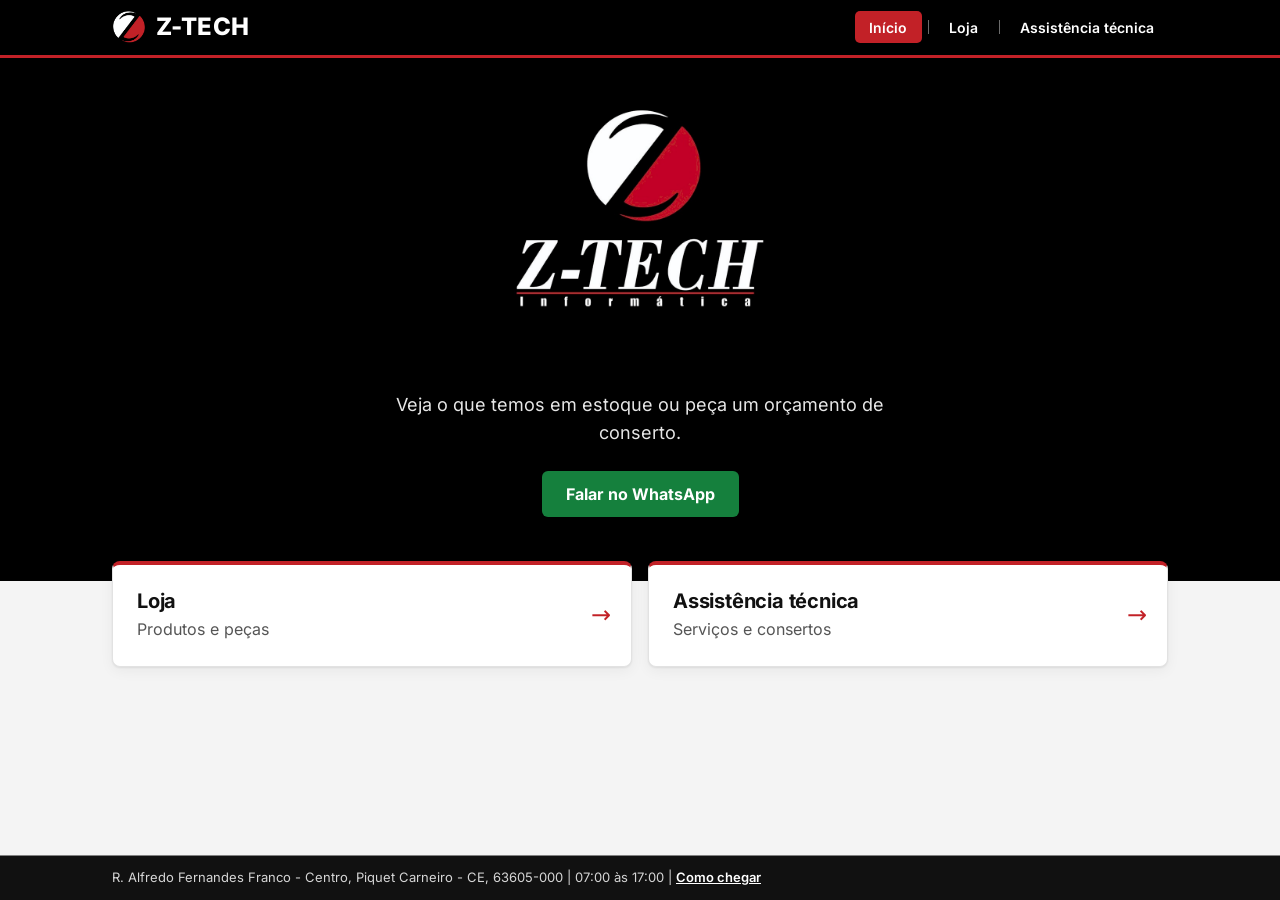
<file: index.html>
<!doctype html>
<html lang="pt-BR">
<head>
<meta charset="utf-8">
<meta name="viewport" content="width=device-width,initial-scale=1">
<title>Z-Tech Informática | Assistência técnica e peças</title>
<meta name="description" content="Produtos e peças de informática e assistência técnica. Peça pelo WhatsApp.">
<meta property="og:title" content="Z-Tech Informática">
<meta property="og:description" content="Produtos e peças de informática e assistência técnica. Peça pelo WhatsApp.">
<meta property="og:type" content="website">
<meta property="og:image" content="img/logo.jpg">
<meta name="theme-color" content="#000000">
<link rel="icon" type="image/png" href="img/marca.png">
<link rel="preload" href="fonts/inter.woff2" as="font" type="font/woff2" crossorigin>
<link rel="stylesheet" href="css/styles.css?v=5">
</head>
<body>
<header class="topo"><div class="topo-in"><a class="marca" href="index.html"><img src="img/marca.png" alt="" width="40" height="40"><span>Z-TECH</span></a>
<nav aria-label="Principal"><a href="index.html" aria-current="page">Início</a><a href="loja.html">Loja</a><a href="assistencia.html">Assistência<span class="so-desk"> técnica</span></a></nav></div></header>
<section class="hero">
<img src="img/logo.jpg" alt="Z-Tech Informática" width="900" height="740">
<p>Veja o que temos em estoque ou peça um orçamento de conserto.</p>
<a class="btn" id="zap" href="#" target="_blank" rel="noopener">Falar no WhatsApp</a>
</section>
<main>
<h1 hidden>Z-Tech Informática</h1>
<div class="atalhos"><a class="atalho" href="loja.html"><strong>Loja</strong>Produtos e peças</a><a class="atalho" href="assistencia.html"><strong>Assistência técnica</strong>Serviços e consertos</a></div>
<section class="depoimentos" id="depoimentos" aria-labelledby="depoimentos-titulo" hidden>
<h2 id="depoimentos-titulo">O que nossos clientes dizem</h2>
<div id="carrossel"></div>
</section>
</main>
<footer class="rodape"><p id="endereco"></p></footer>
<script src="js/config.js?v=5"></script>
<script src="js/dados.js?v=5"></script>
<script src="js/app.js?v=5"></script>
<script>
document.getElementById('zap').href='https://wa.me/'+CONFIG.WHATSAPP+'?text='+encodeURIComponent('Olá! Vim pelo site da Z-Tech Informática.');
document.getElementById('endereco').textContent=CONFIG.ENDERECO+' | '+CONFIG.HORARIO;
</script>
</body>
</html>
</file>
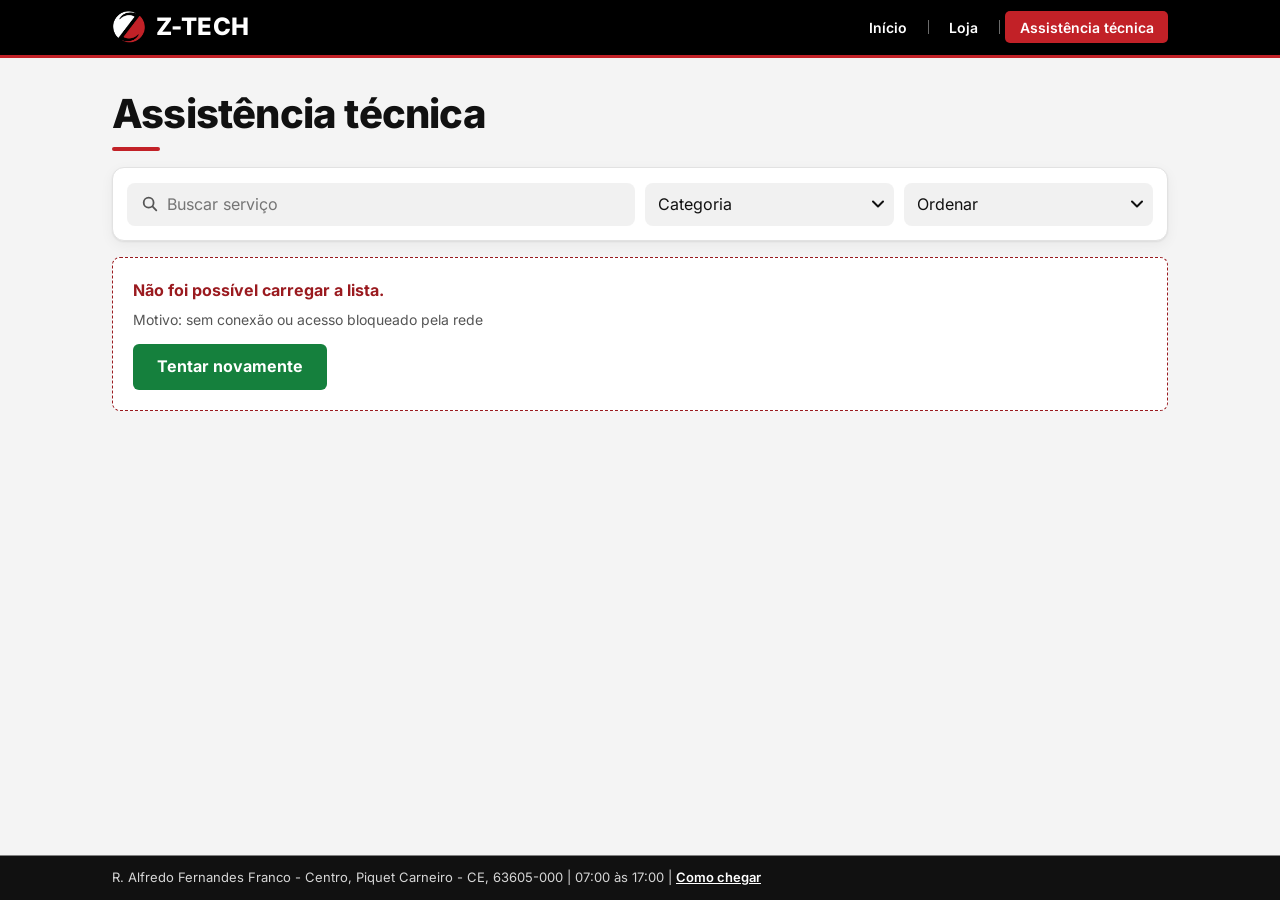
<file: assistencia.html>
<!doctype html>
<html lang="pt-BR">
<head>
<meta charset="utf-8">
<meta name="viewport" content="width=device-width,initial-scale=1">
<title>Assistência técnica | Z-Tech Informática</title>
<meta name="description" content="Serviços e consertos de informática com prazo e garantia.">
<meta property="og:title" content="Assistência técnica | Z-Tech Informática">
<meta property="og:description" content="Serviços e consertos de informática com prazo e garantia.">
<meta property="og:type" content="website">
<meta name="theme-color" content="#000000">
<meta property="og:image" content="img/logo.jpg">
<link rel="icon" type="image/png" href="img/marca.png">
<link rel="preload" href="fonts/inter.woff2" as="font" type="font/woff2" crossorigin>
<link rel="stylesheet" href="css/styles.css?v=5">
</head>
<body data-aba="assistencia">
<header class="topo"><div class="topo-in"><a class="marca" href="index.html"><img src="img/marca.png" alt="" width="40" height="40"><span>Z-TECH</span></a>
<nav aria-label="Principal"><a href="index.html">Início</a><a href="loja.html">Loja</a><a href="assistencia.html" aria-current="page">Assistência<span class="so-desk"> técnica</span></a></nav></div></header>
<main>
<h1>Assistência técnica</h1>
<div class="filtros"><input id="busca" type="search" placeholder="Buscar serviço" aria-label="Buscar serviço">
<select id="categoria" aria-label="Categoria"><option value="">Categoria</option></select>
<select id="ordem" aria-label="Ordenar"><option value="">Ordenar</option><option value="menor">Menor preço</option><option value="maior">Maior preço</option></select></div>
<p id="aviso" class="aviso" role="status"></p>
<p id="estado" class="estado" role="status" hidden></p>
<div id="grade" class="grade"></div>
<dialog id="detalhe" aria-label="Detalhes"><button id="compartilhar" class="btn-share" type="button" aria-label="Compartilhar link do item" title="Compartilhar link do item"><svg viewBox="0 0 20 20" aria-hidden="true" focusable="false"><circle cx="5" cy="10" r="2.2"/><circle cx="15" cy="4.8" r="2.2"/><circle cx="15" cy="15.2" r="2.2"/><path d="M7 9l6-3M7 11l6 3"/></svg></button><p id="copiado" class="copiado" role="status"></p><div id="detalhe-conteudo"></div><div class="acoes"><button id="fechar" class="btn btn-sec" type="button">Fechar</button><a id="detalhe-zap" class="btn btn-zap" href="#" target="_blank" rel="noopener"><span class="txt">Pedir orçamento</span></a></div></dialog>
</main>
<footer class="rodape"><p id="endereco"></p></footer>
<script src="js/config.js?v=5"></script>
<script src="js/dados.js?v=5"></script>
<script src="js/app.js?v=5"></script>
<script>document.getElementById('endereco').textContent=CONFIG.ENDERECO+' | '+CONFIG.HORARIO;</script>
</body>
</html>
</file>
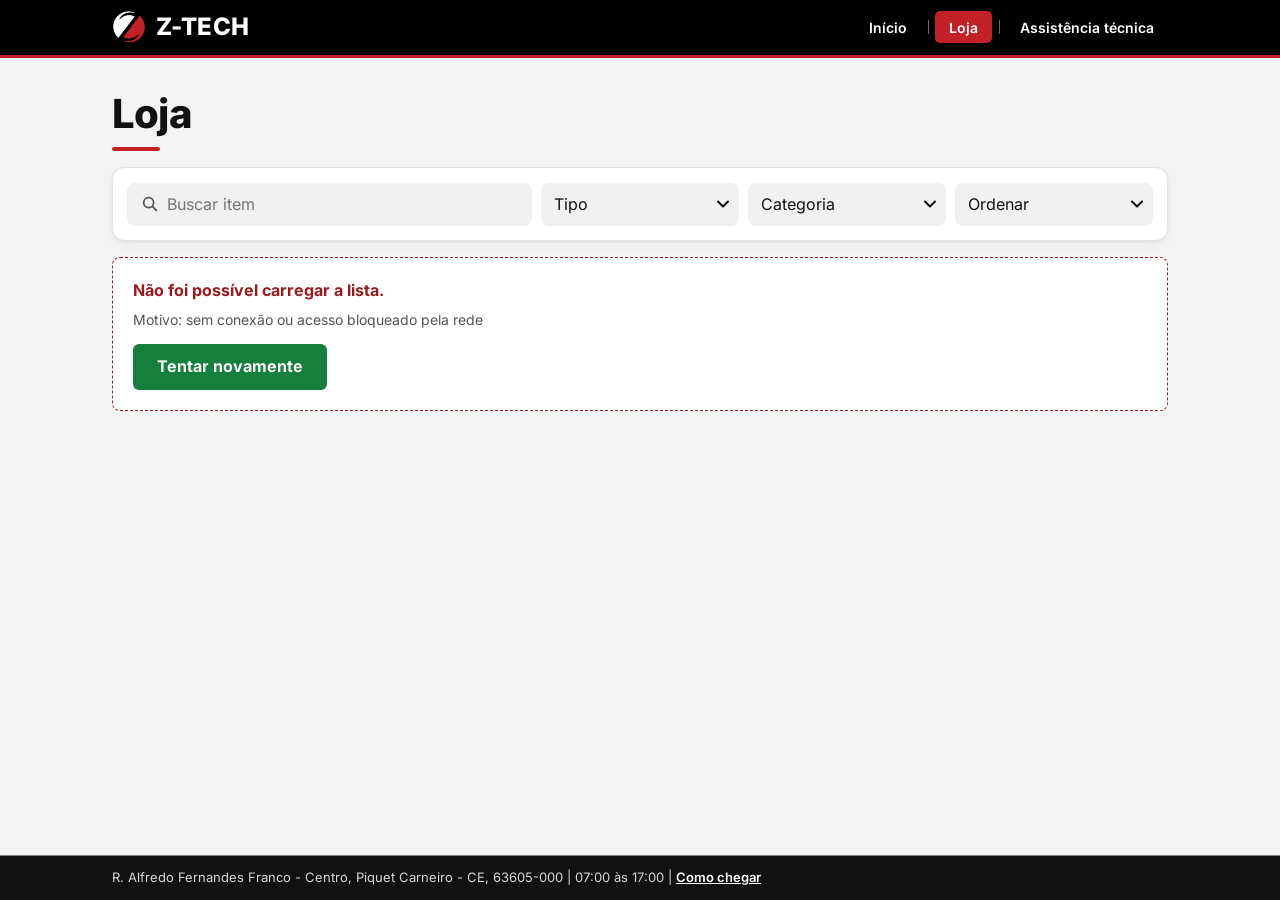
<file: loja.html>
<!doctype html>
<html lang="pt-BR">
<head>
<meta charset="utf-8">
<meta name="viewport" content="width=device-width,initial-scale=1">
<title>Loja | Z-Tech Informática</title>
<meta name="description" content="Produtos e peças de informática da Z-Tech Informática.">
<meta property="og:title" content="Loja | Z-Tech Informática">
<meta property="og:description" content="Produtos e peças de informática da Z-Tech Informática.">
<meta property="og:type" content="website">
<meta name="theme-color" content="#000000">
<meta property="og:image" content="img/logo.jpg">
<link rel="icon" type="image/png" href="img/marca.png">
<link rel="preload" href="fonts/inter.woff2" as="font" type="font/woff2" crossorigin>
<link rel="stylesheet" href="css/styles.css?v=5">
</head>
<body data-aba="loja">
<header class="topo"><div class="topo-in"><a class="marca" href="index.html"><img src="img/marca.png" alt="" width="40" height="40"><span>Z-TECH</span></a>
<nav aria-label="Principal"><a href="index.html">Início</a><a href="loja.html" aria-current="page">Loja</a><a href="assistencia.html">Assistência<span class="so-desk"> técnica</span></a></nav></div></header>
<main>
<h1>Loja</h1>
<div class="filtros"><input id="busca" type="search" placeholder="Buscar item" aria-label="Buscar item">
<select id="tipo" aria-label="Tipo"><option value="">Tipo</option><option value="produto">Produtos</option><option value="peca">Peças</option></select>
<select id="categoria" aria-label="Categoria"><option value="">Categoria</option></select>
<select id="ordem" aria-label="Ordenar"><option value="">Ordenar</option><option value="menor">Menor preço</option><option value="maior">Maior preço</option></select></div>
<p id="aviso" class="aviso" role="status"></p>
<p id="estado" class="estado" role="status" hidden></p>
<div id="grade" class="grade"></div>
<dialog id="detalhe" aria-label="Detalhes"><button id="compartilhar" class="btn-share" type="button" aria-label="Compartilhar link do item" title="Compartilhar link do item"><svg viewBox="0 0 20 20" aria-hidden="true" focusable="false"><circle cx="5" cy="10" r="2.2"/><circle cx="15" cy="4.8" r="2.2"/><circle cx="15" cy="15.2" r="2.2"/><path d="M7 9l6-3M7 11l6 3"/></svg></button><p id="copiado" class="copiado" role="status"></p><div id="detalhe-conteudo"></div><div class="acoes"><button id="fechar" class="btn btn-sec" type="button">Fechar</button><a id="detalhe-zap" class="btn btn-zap" href="#" target="_blank" rel="noopener"><span class="txt">Chamar no WhatsApp</span></a></div></dialog>
</main>
<footer class="rodape"><p id="endereco"></p></footer>
<script src="js/config.js?v=5"></script>
<script src="js/dados.js?v=5"></script>
<script src="js/app.js?v=5"></script>
<script>document.getElementById('endereco').textContent=CONFIG.ENDERECO+' | '+CONFIG.HORARIO;</script>
</body>
</html>
</file>
<file: css/styles.css>
/* Tipografia: Inter (variável, hospedada em /fonts), padrão das lojas e interfaces de tecnologia. */
@font-face{font-family:"Inter";src:url("../fonts/inter.woff2") format("woff2");font-weight:100 900;font-style:normal;font-display:swap}

/* Identidade Z-Tech: preto, branco e o vermelho da logo (#C22127). */
:root{--fonte:"Inter",system-ui,-apple-system,"Segoe UI",Roboto,"Helvetica Neue",Arial,sans-serif;
--p-regular:400;--p-medio:500;--p-semi:600;--p-bold:700;--p-black:800;
--t-xs:.75rem;--t-sm:.8125rem;--t-md:.875rem;--t-base:1rem;--t-lg:1.125rem;--t-xl:1.25rem;--t-2xl:1.5rem;--t-3xl:clamp(1.75rem,5vw,2.5rem);
--lh-justo:1.2;--lh-base:1.55;
--preto:#000;--tinta:#111;--branco:#fff;--vermelho:#c22127;--vermelho-esc:#9a1a1f;--cinza:#555;--verde:#15803d;--verde-esc:#116b32;--linha:#e2e2e2;--fundo:#f4f4f4;--raio:8px;--sombra:0 1px 2px #0001,0 4px 14px #0000000d}
*{box-sizing:border-box}
html{-webkit-text-size-adjust:100%}
body{margin:0;min-height:100vh;display:flex;flex-direction:column;background:var(--fundo);color:var(--tinta);font:var(--p-regular) var(--t-base)/var(--lh-base) var(--fonte);-webkit-font-smoothing:antialiased;text-rendering:optimizeLegibility}
img{max-width:100%}
a{color:var(--vermelho-esc)}
:focus-visible{outline:3px solid var(--vermelho);outline-offset:2px}
.topo :focus-visible,.hero :focus-visible,.rodape :focus-visible{outline-color:#fff}

/* Cabeçalho (compacto; itens separados por barra vertical) */
.topo{background:var(--preto);color:#fff;border-bottom:3px solid var(--vermelho)}
.topo-in{max-width:68rem;margin:0 auto;padding:.4rem .75rem;display:flex;flex-wrap:wrap;gap:.35rem .5rem;align-items:center;justify-content:space-between}
.marca{display:flex;align-items:center;gap:.45rem;color:#fff;text-decoration:none;font:var(--p-black) var(--t-lg)/1 var(--fonte);letter-spacing:.02em}
.marca img{display:block;border-radius:50%;width:28px;height:28px}
.topo nav{--g:.4rem;display:flex;align-items:center;gap:var(--g)}
.topo nav a{position:relative;display:block;text-align:center;color:#fff;text-decoration:none;font-weight:var(--p-semi);font-size:var(--t-sm);line-height:1.2;padding:.4rem .45rem;border-radius:5px}
.topo nav a + a::before{content:"";position:absolute;left:calc(var(--g) / -2);top:50%;height:1em;transform:translateY(-50%);border-left:1px solid #6b6b6b}
.topo nav a:hover{background:#262626}
.topo nav a[aria-current=page]{background:var(--vermelho)}
.so-desk{position:absolute;width:1px;height:1px;overflow:hidden;clip:rect(0 0 0 0);white-space:nowrap}
@media (max-width:22rem){.topo nav{width:100%}.topo nav a{flex:1}}
@media (min-width:48rem){
  .topo{position:sticky;top:0;z-index:5}
  .topo-in{padding:.65rem 1rem;gap:.5rem 2rem}
  .marca{gap:.6rem;font-size:var(--t-2xl)}
  .marca img{width:34px;height:34px}
  .topo nav{--g:.8rem}
  .topo nav a{padding:.45rem .9rem;font-size:var(--t-md);line-height:1.25}
  .so-desk{position:static;width:auto;height:auto;overflow:visible;clip:auto;white-space:normal}
}

/* Estrutura */
main,.rodape{width:100%;max-width:68rem;margin:0 auto;padding:1.5rem 1rem}
main{flex:1 0 auto}
h1,h2,h3{font-family:var(--fonte);font-weight:var(--p-black);letter-spacing:-.02em;line-height:var(--lh-justo)}
h1{font-size:var(--t-3xl);margin:.5rem 0 1rem}
h1::after{content:"";display:block;width:3rem;height:4px;background:var(--vermelho);margin-top:.6rem;border-radius:2px}
h1[hidden]{display:none}

/* Botões */
.btn{display:inline-flex;align-items:center;justify-content:center;min-height:46px;background:var(--verde);color:#fff;font:inherit;font-weight:var(--p-bold);padding:.65rem 1.5rem;border-radius:6px;text-decoration:none;border:0;cursor:pointer;transition:background .15s}
.btn:hover{background:var(--verde-esc)}

/* Página inicial */
.hero{background:#000;color:#fff;text-align:center;padding:2rem 1rem 4rem}
.hero img{width:min(22rem,80%);height:auto;display:block;margin:0 auto}
.hero p{max-width:34rem;margin:.75rem auto 1.5rem;color:#e6e6e6;font-size:var(--t-lg)}
.atalhos{display:grid;gap:1rem;grid-template-columns:repeat(auto-fit,minmax(16rem,1fr));margin:-2.75rem 0 1rem;position:relative}
.atalho{position:relative;display:block;padding:1.5rem 3.5rem 1.5rem 1.5rem;border:1px solid var(--linha);border-top:4px solid var(--vermelho);border-radius:var(--raio);text-decoration:none;color:var(--cinza);background:#fff;box-shadow:var(--sombra);transition:transform .15s,box-shadow .15s}
.atalho strong{display:block;font:var(--p-bold) var(--t-xl)/var(--lh-justo) var(--fonte);letter-spacing:-.01em;color:var(--tinta);margin-bottom:.25rem}
.atalho::after{content:"→";position:absolute;right:1.25rem;top:50%;transform:translateY(-50%);font-size:var(--t-2xl);color:var(--vermelho)}
.atalho:hover{transform:translateY(-3px);box-shadow:0 8px 24px #0002}

/* Comentários de clientes (carrossel na página inicial) */
.depoimentos{margin:2rem 0 .5rem}
.depoimentos[hidden]{display:none}
.depoimentos h2{font-size:var(--t-2xl);margin:0 0 1rem}
.depoimentos h2::after{content:"";display:block;width:3rem;height:4px;background:var(--vermelho);margin-top:.6rem;border-radius:2px}
.faixa{position:relative;display:flex;gap:1rem;overflow-x:auto;scroll-snap-type:x mandatory;scroll-padding-inline:.25rem;padding:.25rem .25rem 1rem;scrollbar-width:none;overscroll-behavior-x:contain}
.faixa::-webkit-scrollbar{display:none}
.faixa:focus-visible{outline-offset:-2px;border-radius:var(--raio)}
.depoimento{flex:0 0 100%;scroll-snap-align:start;margin:0;background:#fff;border:1px solid var(--linha);border-left:4px solid var(--vermelho);border-radius:var(--raio);box-shadow:var(--sombra);padding:1.1rem 1.25rem;display:flex;flex-direction:column;gap:.6rem}
@media (min-width:48rem){.depoimento{flex-basis:calc((100% - 2rem) / 3)}}
.estrelas{display:flex;gap:.15rem}
.estrelas svg{width:1.1rem;height:1.1rem}
.estrelas .cheia path{fill:var(--vermelho)}
.estrelas .vazia path{fill:#d9d9d9}
.depoimento blockquote{margin:0;font-size:var(--t-base);line-height:var(--lh-base)}
.depoimento figcaption{margin-top:auto;font-size:var(--t-sm);color:var(--cinza)}
.depoimento figcaption strong{color:var(--tinta);font-weight:var(--p-semi)}
.carrossel-ctl{display:flex;align-items:center;justify-content:center;flex-wrap:wrap;gap:.5rem}
.carrossel-ctl[hidden]{display:none}
.seta{all:unset;box-sizing:border-box;cursor:pointer;display:grid;place-items:center;width:44px;height:44px;border-radius:50%;background:#fff;border:1px solid var(--linha);box-shadow:var(--sombra);color:var(--tinta);transition:background .15s,color .15s}
.seta svg{width:1.25rem;height:1.25rem;fill:none;stroke:currentColor;stroke-width:2;stroke-linecap:round;stroke-linejoin:round}
.seta:hover{background:var(--vermelho);color:#fff;border-color:var(--vermelho)}
.seta:focus-visible,.ponto:focus-visible{outline:3px solid var(--vermelho);outline-offset:2px}
.pontos{display:flex;align-items:center}
.ponto{all:unset;box-sizing:border-box;cursor:pointer;width:24px;height:44px;display:grid;place-items:center}
.ponto::before{content:"";width:9px;height:9px;border-radius:50%;background:#c9c9c9;transition:background .15s,transform .15s}
.ponto[aria-current=true]::before{background:var(--vermelho);transform:scale(1.35)}

/* Filtros (celular: busca em linha própria, seletores lado a lado) */
.filtros{display:flex;flex-wrap:wrap;gap:.5rem;margin:0 0 .75rem;padding:.6rem;background:#fff;border:1px solid var(--linha);border-radius:12px;box-shadow:var(--sombra)}
.filtros input,.filtros select{min-height:42px;min-width:0;border:1px solid transparent;border-radius:8px;font:inherit;background-color:#f1f1f1;color:var(--tinta);-webkit-appearance:none;appearance:none;transition:border-color .15s,background-color .15s}
.filtros input:focus,.filtros select:focus{outline:none;background-color:#fff;border-color:var(--vermelho);box-shadow:0 0 0 3px #c2212733}
.filtros input:not(:placeholder-shown),.filtros select:has(option:checked:not([value=""])){border-color:var(--vermelho);background-color:#fdeeee}
.filtros select:has(option:checked:not([value=""])){font-weight:var(--p-semi)}
#busca{flex:1 1 100%;padding:.5rem .75rem .5rem 2.4rem;background-image:url("data:image/svg+xml,%3Csvg xmlns='http://www.w3.org/2000/svg' viewBox='0 0 20 20' fill='none' stroke='%23555' stroke-width='2' stroke-linecap='round'%3E%3Ccircle cx='8.5' cy='8.5' r='5.5'/%3E%3Cpath d='M13 13l4 4'/%3E%3C/svg%3E");background-repeat:no-repeat;background-position:.8rem center;background-size:1.1rem}
.filtros select{flex:1 1 0;padding:.5rem 1.6rem .5rem .65rem;text-overflow:ellipsis;background-image:url("data:image/svg+xml,%3Csvg xmlns='http://www.w3.org/2000/svg' viewBox='0 0 12 8' fill='none' stroke='%23111' stroke-width='2' stroke-linecap='round' stroke-linejoin='round'%3E%3Cpath d='M1 1.5l5 5 5-5'/%3E%3C/svg%3E");background-repeat:no-repeat;background-position:right .55rem center;background-size:.75rem}
#tipo{flex-grow:.7}
#categoria,#ordem{flex-grow:1.2}
.resultado{display:flex;align-items:center;justify-content:space-between;gap:1rem;margin:0 .2rem .75rem;min-height:1.75rem;font-size:var(--t-md);color:var(--cinza)}
.limpar{all:unset;cursor:pointer;color:var(--vermelho-esc);font-weight:var(--p-semi);text-decoration:underline;padding:.25rem .15rem}
.limpar:focus-visible{outline:3px solid var(--vermelho);outline-offset:2px}
.limpar[hidden]{display:none}
@media (min-width:40rem){
  .filtros{display:grid;grid-template-columns:repeat(auto-fit,minmax(11.5rem,1fr));gap:.6rem;padding:.9rem}
  .filtros input,.filtros select{width:100%}
  .filtros select{padding-left:.75rem}
  #busca{grid-column:span 2}
}

/* Cards (celular: 2 por linha) */
.grade{display:grid;gap:.75rem;grid-template-columns:repeat(2,minmax(0,1fr))}
.card{position:relative;background:#fff;border:1px solid var(--linha);border-radius:10px;overflow:hidden;display:flex;flex-direction:column;box-shadow:var(--sombra);cursor:pointer;transition:transform .15s,box-shadow .15s}
.card::before{content:"";position:absolute;top:0;left:0;right:0;height:3px;background:var(--vermelho);z-index:1}
.card:focus-within{box-shadow:0 0 0 3px var(--vermelho)}
.card img,.sem-img{width:100%;aspect-ratio:4/3;flex:none;min-width:0;object-fit:cover;background:#ececec;display:grid;place-items:center;color:var(--cinza);font-size:var(--t-sm);text-align:center}
.card img,dialog img{object-fit:contain;background:#fff}
.card img{border-bottom:1px solid var(--linha)}
.marca-ph{background:#000 url("../img/marca.png") center/34% no-repeat;font-size:0}
.card-corpo{padding:.6rem .65rem .7rem;display:flex;flex-direction:column;gap:.1rem;flex:1}
.card h3{margin:0;font-size:var(--t-md);line-height:1.3;letter-spacing:0;font-weight:var(--p-bold)}
.cat,.meta{margin:0;color:var(--cinza);font-size:var(--t-xs)}
.cat{font-weight:var(--p-semi);white-space:nowrap;overflow:hidden;text-overflow:ellipsis}
.link-titulo{all:unset;cursor:pointer;color:var(--tinta);font-weight:var(--p-bold);display:-webkit-box;-webkit-line-clamp:3;-webkit-box-orient:vertical;overflow:hidden}
.link-titulo::after{content:"";position:absolute;inset:0}
.preco{font-weight:var(--p-black);font-size:var(--t-base);line-height:1.3;margin:.3rem 0 0}
.card-corpo .meta{margin-top:.3rem}
.card-corpo .preco{margin-top:auto;padding-top:.5rem;text-align:left}
@media (hover:hover){.card:hover{transform:translateY(-3px);box-shadow:0 8px 24px #0002}.card:hover .link-titulo{color:var(--vermelho-esc)}}
@media (min-width:40rem){
  .grade{gap:1.25rem;grid-template-columns:repeat(auto-fill,minmax(15rem,1fr))}
  .card{border-radius:var(--raio)}
  .card-corpo{padding:1rem}
  .card h3{font-size:var(--t-base)}
  .cat,.meta{font-size:var(--t-sm)}
  .preco{font-size:var(--t-xl)}
  .card img,.sem-img{font-size:var(--t-md)}
}

/* Estados */
.estado{padding:1.25rem;background:#fff;border:1px dashed #999;border-radius:var(--raio)}
.estado.erro{border-color:var(--vermelho-esc);color:var(--vermelho-esc)}
.aviso{color:var(--cinza);font-size:var(--t-md);margin:0 0 .75rem}
.aviso:empty{display:none}
.estado .motivo{margin:.4rem 0 .8rem;color:var(--cinza);font-size:var(--t-md)}

/* Detalhe do item */
dialog{max-width:34rem;width:calc(100% - 2rem);max-height:90vh;overflow:auto;border:0;border-top:5px solid var(--vermelho);border-radius:var(--raio);padding:1.25rem;box-shadow:0 20px 50px #0006}
dialog::backdrop{background:#000b}
dialog img,dialog .sem-img{display:block;width:100%;aspect-ratio:4/3;max-height:18rem;border-radius:6px}
dialog img{border:1px solid var(--linha)}
dialog h2{margin:1rem 0 .25rem;font-size:var(--t-2xl)}
.acoes{display:flex;align-items:stretch;gap:.5rem;margin-top:1rem}
.acoes .btn{padding:.6rem .9rem;line-height:1.2;text-align:center}
.btn-zap{flex:1 1 0;gap:.4rem;background:var(--verde)}
.btn-zap:hover{background:var(--verde-esc)}
.ico-zap{flex:none;width:1.5rem;height:1.5rem;object-fit:contain;background:var(--verde);border:0px}
.ico-zap:hover{flex:none;width:1.5rem;height:1.5rem;object-fit:contain;background:var(--verde-esc);border:0px}
.btn-sec{flex:0 0 auto;background:#fff;color:var(--tinta);border:1px solid #bdbdbd}
.btn-sec:hover{background:#f0f0f0}
.btn-share{all:unset;box-sizing:border-box;position:absolute;z-index:2;top:1.75rem;right:1.75rem;display:grid;place-items:center;width:42px;height:42px;border-radius:50%;background:#ffffffeb;color:var(--tinta);border:1px solid #0003;box-shadow:0 2px 8px #0003;cursor:pointer;transition:background .15s,transform .15s}
.btn-share:hover{background:#fff;transform:scale(1.06)}
.btn-share:focus-visible{outline:3px solid var(--vermelho);outline-offset:2px}
.btn-share svg{width:1.3rem;height:1.3rem;fill:none;stroke:currentColor;stroke-width:1.8;stroke-linecap:round;stroke-linejoin:round}
.copiado{position:absolute;z-index:2;top:calc(1.75rem + 42px + .4rem);right:1.75rem;margin:0;padding:.35rem .65rem;border-radius:6px;background:#111;color:#fff;font-size:var(--t-sm);font-weight:var(--p-semi);box-shadow:0 2px 8px #0003}
.copiado:empty{display:none}
@media (max-width:26rem){.acoes .btn{font-size:var(--t-sm);padding:.6rem .6rem}.btn-zap{gap:.3rem}.ico-zap{width:1.1rem;height:1.1rem}}
dl{display:grid;grid-template-columns:auto 1fr;gap:.35rem 1rem;margin:1rem 0}
dt{font-weight:var(--p-bold)}dd{margin:0}

/* Rodapé */
.rodape{margin-top:1rem;padding-top:.8rem;padding-bottom:.8rem;background:#111;color:#d6d6d6;font-size:var(--t-sm);line-height:1.45;box-shadow:0 0 0 100vmax #111;clip-path:inset(0 -100vmax)}
.rodape p{margin:0}
.rodape a{color:#fff;font-weight:var(--p-semi)}

@media (prefers-reduced-motion:reduce){*{transition:none!important;animation:none!important}}
</file>
